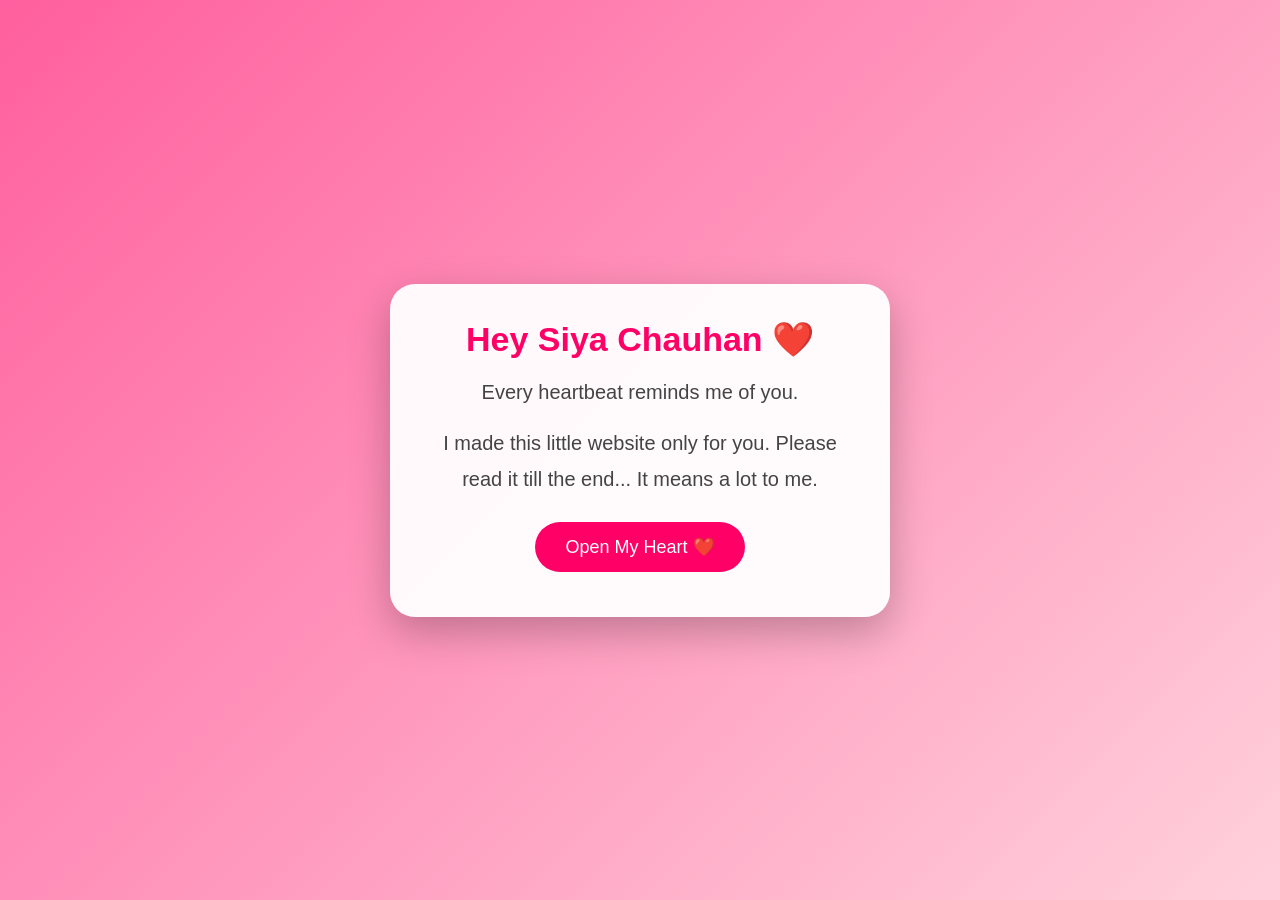
<file: index.html>
<!DOCTYPE html>
<html lang="en">
<head>
<meta charset="UTF-8">
<meta name="viewport" content="width=device-width, initial-scale=1.0">
<title>For Siya ❤️</title>

<style>
body{
margin:0;
padding:0;
font-family:Arial,sans-serif;
background:linear-gradient(135deg,#ff4e8b,#ffb6c1);
display:flex;
justify-content:center;
align-items:center;
height:100vh;
overflow:hidden;
}

.box{
background:white;
padding:40px;
border-radius:25px;
text-align:center;
width:90%;
max-width:420px;
box-shadow:0 10px 30px rgba(0,0,0,.25);
animation:fade 1.2s;
}

h1{
color:#ff0066;
font-size:34px;
}

p{
font-size:19px;
color:#444;
line-height:1.6;
}

button{
padding:15px 35px;
font-size:20px;
border:none;
border-radius:50px;
background:#ff0066;
color:white;
cursor:pointer;
transition:.3s;
margin-top:20px;
}

button:hover{
transform:scale(1.08);
background:#ff3385;
}

@keyframes fade{
from{opacity:0;transform:translateY(40px);}
to{opacity:1;transform:translateY(0);}
}
</style>

</head>
<body>

<div class="box">

<h1>Hey Siya Chauhan ❤️</h1>

<p>
Every heartbeat reminds me of you.
</p>

<p>
I made this little website only for you.
Please read it till the end...
It means a lot to me.
</p>

<a href="proposal.html">
<button>Open My Heart ❤️</button>
</a>

</div>

</body>
</html>
<link rel="stylesheet" href="style.css">
</file>
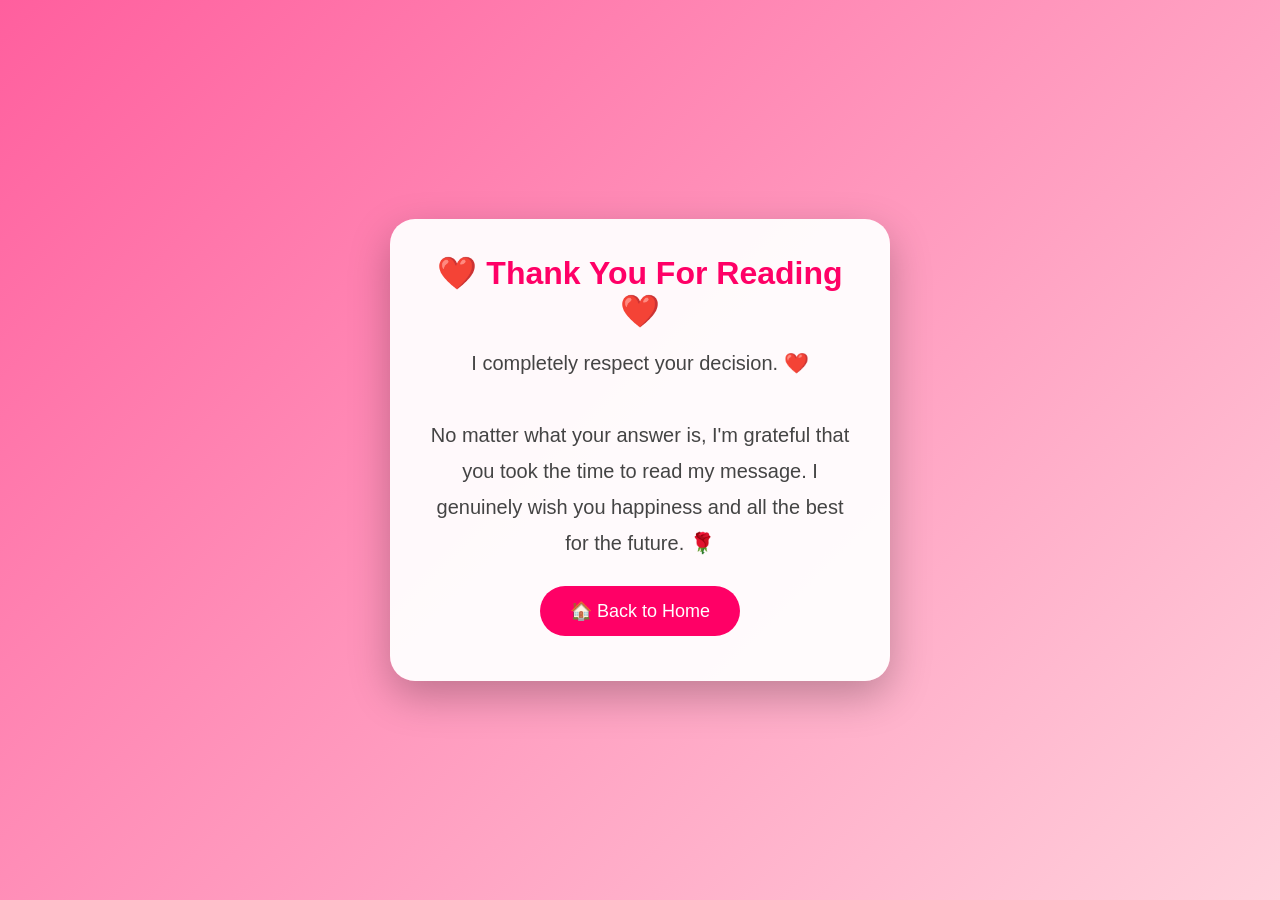
<file: no.html>
<!DOCTYPE html>
<html lang="en">
<head>
<meta charset="UTF-8">
<meta name="viewport" content="width=device-width, initial-scale=1.0">
<title>Thank You ❤️</title>

<style>
*{
margin:0;
padding:0;
box-sizing:border-box;
font-family:Arial,sans-serif;
}

body{
display:flex;
justify-content:center;
align-items:center;
height:100vh;
background:linear-gradient(135deg,#ffc1d6,#ffe6ee);
overflow:hidden;
text-align:center;
}

.card{
background:white;
padding:40px;
border-radius:25px;
max-width:500px;
width:90%;
box-shadow:0 15px 40px rgba(0,0,0,.25);
}

h1{
color:#ff0066;
margin-bottom:20px;
}

p{
font-size:20px;
line-height:1.8;
color:#444;
}

button{
margin-top:25px;
padding:12px 30px;
border:none;
border-radius:40px;
background:#ff0066;
color:white;
font-size:18px;
cursor:pointer;
}

button:hover{
background:#ff3385;
}
</style>
</head>

<body>

<div class="card">

<h1>❤️ Thank You For Reading ❤️</h1>

<p>
I completely respect your decision. ❤️<br><br>

No matter what your answer is, I'm grateful that you took the time to read my message.

I genuinely wish you happiness and all the best for the future. 🌹
</p>

<button onclick="location.href='index.html'">
🏠 Back to Home
</button>

</div>

</body>
</html>
<link rel="stylesheet" href="style.css">
</file>
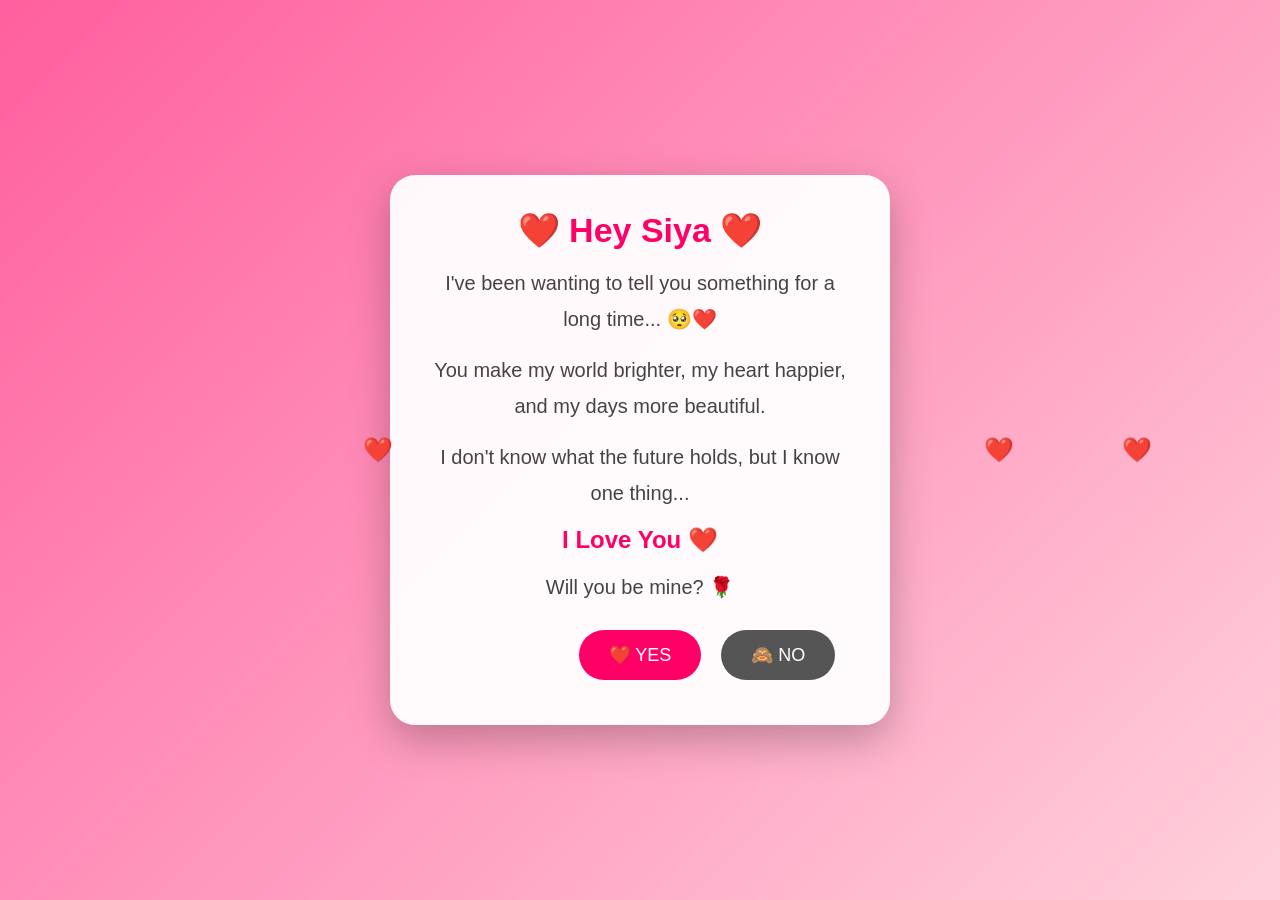
<file: proposal.html>
<!DOCTYPE html>
<html lang="en">
<head>
<meta charset="UTF-8">
<meta name="viewport" content="width=device-width, initial-scale=1.0">
<title>Will You Be Mine? ❤️</title>

<style>
*{
margin:0;
padding:0;
box-sizing:border-box;
font-family:Arial,sans-serif;
}

body{
height:100vh;
display:flex;
justify-content:center;
align-items:center;
background:linear-gradient(135deg,#ff5f9e,#ffc1d6);
overflow:hidden;
}

.card{
background:white;
padding:35px;
border-radius:25px;
text-align:center;
width:90%;
max-width:500px;
box-shadow:0 15px 40px rgba(0,0,0,.25);
position:relative;
}

h1{
color:#ff0066;
margin-bottom:20px;
font-size:34px;
}

p{
font-size:20px;
line-height:1.8;
color:#444;
margin-bottom:20px;
}

button{
padding:14px 30px;
font-size:18px;
border:none;
border-radius:40px;
cursor:pointer;
margin:10px;
transition:.3s;
}

#yes{
background:#ff0066;
color:white;
}

#yes:hover{
transform:scale(1.08);
}

#no{
background:#555;
color:white;
position:absolute;
}

.heart{
position:fixed;
font-size:24px;
animation:fall linear infinite;
}

@keyframes fall{
0%{
transform:translateY(-100vh);
opacity:1;
}
100%{
transform:translateY(100vh);
opacity:0;
}
}
</style>

</head>

<body>

<div class="card">

<h1>❤️ Hey Siya ❤️</h1>

<p>
I've been wanting to tell you something for a long time... 🥺❤️
</p>

<p>
You make my world brighter, my heart happier, and my days more beautiful.
</p>

<p>
I don't know what the future holds, but I know one thing...
</p>

<h2 style="color:#ff0066;">
I Love You ❤️
</h2>

<p>
Will you be mine? 🌹
</p>

<button id="yes" onclick="location.href='yes.html'">
❤️ YES
</button>

<button id="no">
🙈 NO
</button>

</div>

<script>
const no=document.getElementById("no");

function move(){
const x=Math.random()*(window.innerWidth-120);
const y=Math.random()*(window.innerHeight-80);

no.style.left=x+"px";
no.style.top=y+"px";
}

no.addEventListener("mouseover",move);
no.addEventListener("click",move);

setInterval(()=>{
let heart=document.createElement("div");
heart.className="heart";
heart.innerHTML="❤️";
heart.style.left=Math.random()*100+"vw";
heart.style.animationDuration=(3+Math.random()*3)+"s";
document.body.appendChild(heart);

setTimeout(()=>{
heart.remove();
},6000);

},300);
</script>

</body>
</html>
<link rel="stylesheet" href="style.css">
</file>
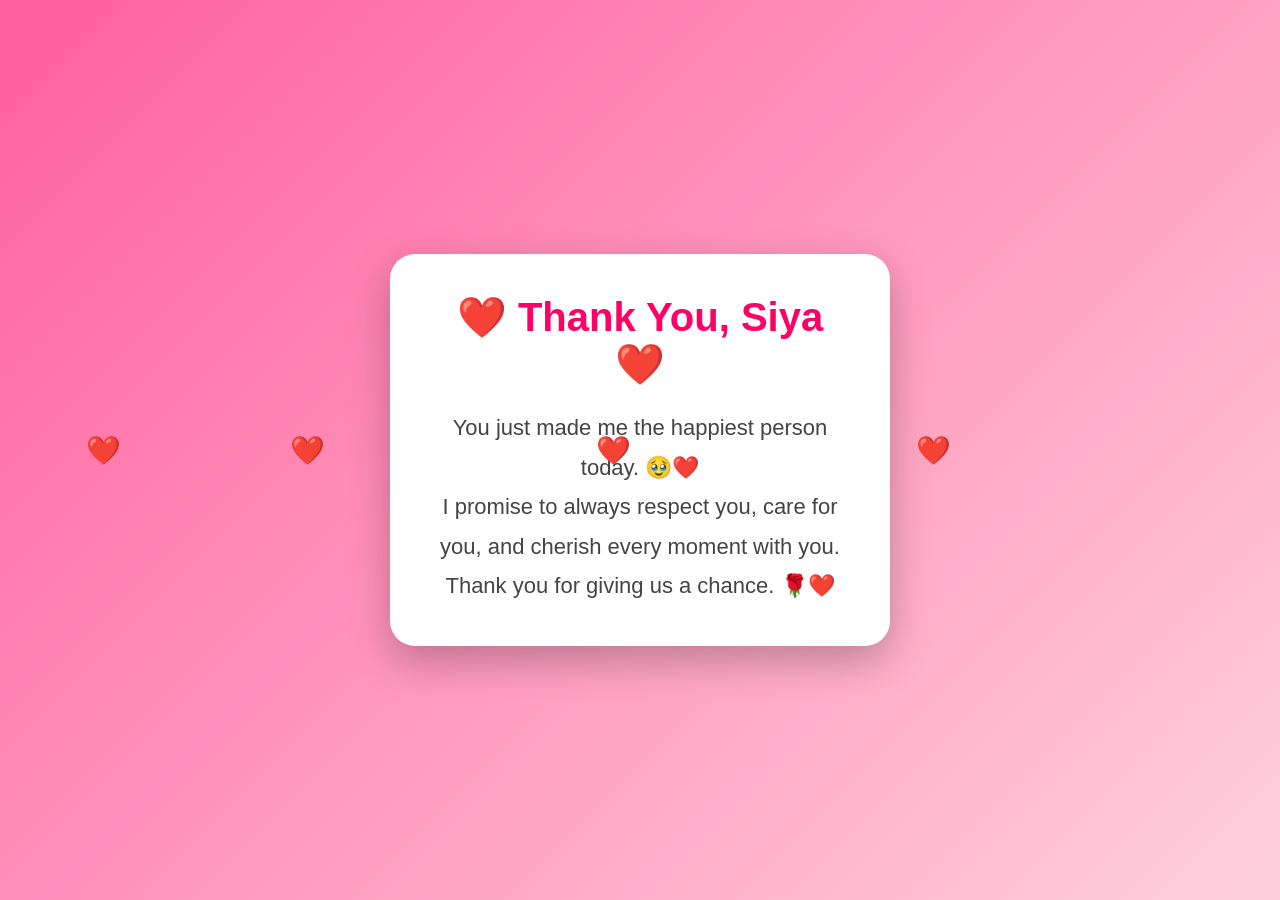
<file: yes.html>
<!DOCTYPE html>
<html lang="en">
<head>
<meta charset="UTF-8">
<meta name="viewport" content="width=device-width, initial-scale=1.0">
<title>Thank You ❤️</title>

<style>
*{
margin:0;
padding:0;
box-sizing:border-box;
font-family:Arial,sans-serif;
}

body{
display:flex;
justify-content:center;
align-items:center;
height:100vh;
background:linear-gradient(135deg,#ff5f9e,#ffd1dc);
overflow:hidden;
text-align:center;
}

.card{
background:white;
padding:40px;
border-radius:25px;
max-width:500px;
width:90%;
box-shadow:0 15px 40px rgba(0,0,0,.25);
animation:pop 1s ease;
}

h1{
color:#ff0066;
font-size:40px;
margin-bottom:20px;
}

p{
font-size:22px;
line-height:1.8;
color:#444;
}

.heart{
position:fixed;
font-size:28px;
animation:fall linear infinite;
}

@keyframes pop{
0%{transform:scale(.5);opacity:0;}
100%{transform:scale(1);opacity:1;}
}

@keyframes fall{
0%{
transform:translateY(-100vh);
opacity:1;
}
100%{
transform:translateY(100vh);
opacity:0;
}
}
</style>

</head>

<body>

<div class="card">

<h1>❤️ Thank You, Siya ❤️</h1>

<p>
You just made me the happiest person today. 🥹❤️
</p>

<p>
I promise to always respect you, care for you, and cherish every moment with you.
</p>

<p>
Thank you for giving us a chance. 🌹❤️
</p>

</div>

<script>
setInterval(()=>{
let heart=document.createElement("div");
heart.className="heart";
heart.innerHTML="❤️";
heart.style.left=Math.random()*100+"vw";
heart.style.animationDuration=(3+Math.random()*3)+"s";
document.body.appendChild(heart);

setTimeout(()=>{
heart.remove();
},6000);

},250);
</script>

</body>
</html>
</file>
<file: style.css>
*{
margin:0;
padding:0;
box-sizing:border-box;
font-family:Arial,sans-serif;
}

body{
background:linear-gradient(135deg,#ff5f9e,#ffd1dc);
display:flex;
justify-content:center;
align-items:center;
height:100vh;
overflow:hidden;
}

.card,.box{
background:rgba(255,255,255,.95);
padding:35px;
border-radius:25px;
width:90%;
max-width:500px;
text-align:center;
box-shadow:0 15px 40px rgba(0,0,0,.25);
animation:fadeIn 1s ease;
}

h1,h2{
color:#ff0066;
margin-bottom:15px;
}

p{
font-size:20px;
line-height:1.8;
color:#444;
margin-bottom:15px;
}

button{
padding:14px 30px;
border:none;
border-radius:50px;
font-size:18px;
cursor:pointer;
background:#ff0066;
color:#fff;
transition:.3s;
margin:10px;
}

button:hover{
background:#ff3385;
transform:scale(1.08);
}

.heart{
position:fixed;
font-size:24px;
animation:fall linear infinite;
}

@keyframes fadeIn{
from{
opacity:0;
transform:translateY(40px);
}
to{
opacity:1;
transform:translateY(0);
}
}

@keyframes fall{
0%{
transform:translateY(-100vh);
opacity:1;
}
100%{
transform:translateY(100vh);
opacity:0;
}
}
</file>
